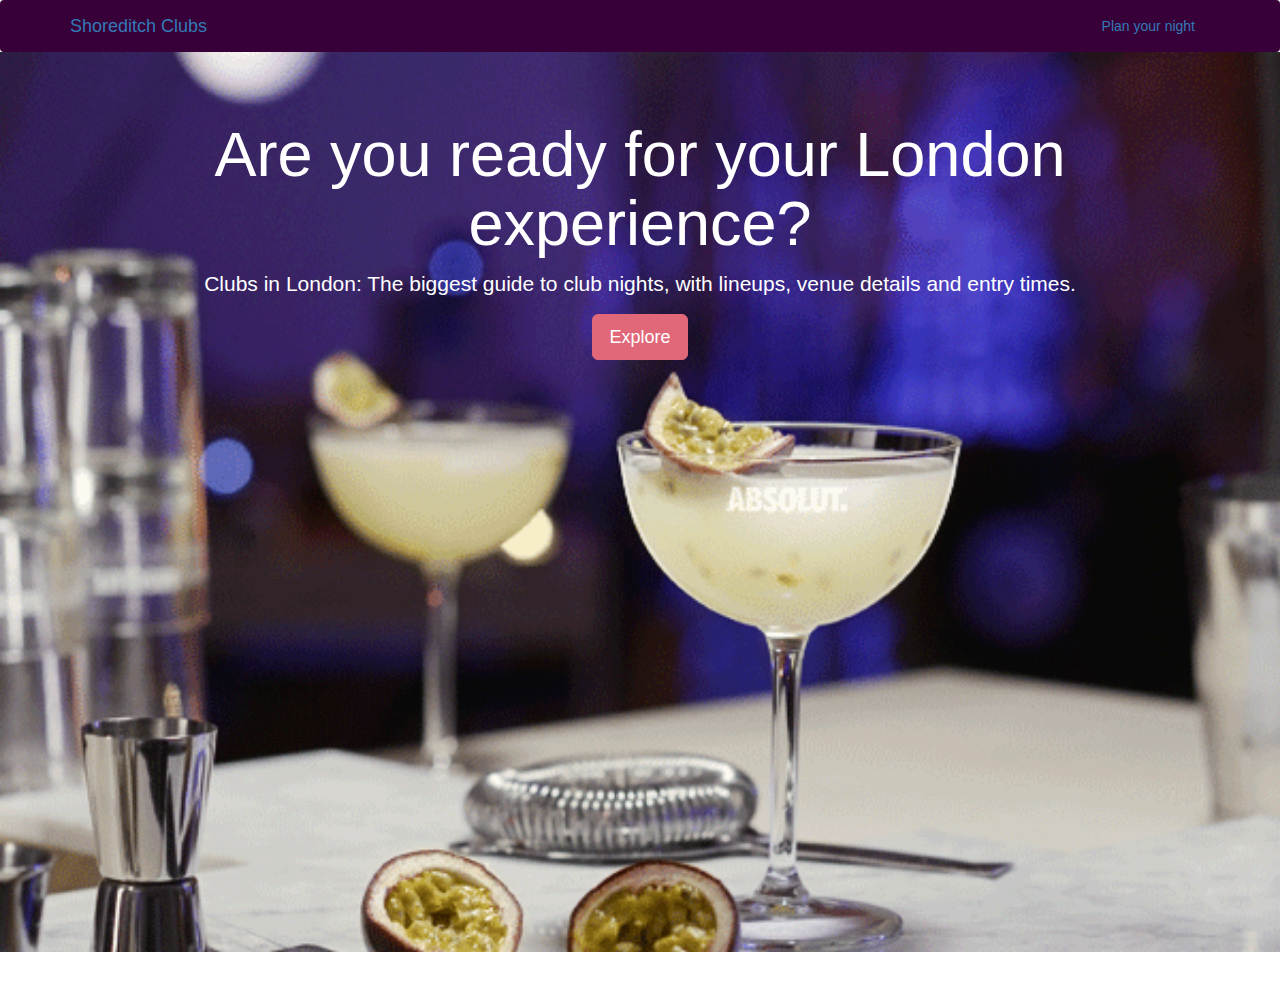
<file: index.html>
<html>
<head>

  <link rel="stylesheet" type="text/css" href="https://maxcdn.bootstrapcdn.com/bootstrap/3.3.7/css/bootstrap.min.css">
  <link rel="stylesheet" type="text/css" href="https://cdnjs.cloudflare.com/ajax/libs/animate.css/3.5.2/animate.css">
  <link href="https://fonts.googleapis.com/css?family=Open+Sans" rel="stylesheet">
  <link rel='shortcut icon' href='Discoball2.ico' type='image/x-icon'/ > 
  <link rel="stylesheet" type="text/css" href="css/style2.css">
</head>

<body>
    <nav class="navbar navbar-dark bg-primary No-margin">
      <div class="container">
        <a class="navbar-brand">Shoreditch Clubs</a>
        <ul class="nav navbar-nav pull-right">
          <li class="nav-item active">
            <a class="nav-link" href="#">Plan your night</a>
          </li>
        </ul>
      </div>
    </nav>
  <div class="jumbotron text-center">
     <div class="container">
       <h1 class="animated pulse infinite">Are you ready for your London experience?</h1>      
           <p class="animated flash">Clubs in London: The biggest guide to club nights, with lineups, venue details and entry times.</p>
            <a class="btn btn-primary btn-lg" href="Clubslondon.html">Explore</a>
    </div>
</div>
</body>
</file>
<file: css/style2.css>
html,body{
	margin: 0;
	padding: 0;
}

.header{
	text-align: center;
	color: #fff;
	background-color: black;
	font-size: 12em;
	font-weight: bold;
	font-family: Helvetica;
	text-shadow: 0 1px 0 #ccc, 0 2px 0 #c9c9c9, 0 3px 0 #bbb, 0 4px 0 #b9b9b9, 0 5px 0 #aaa, 0 6px 1px rgba(0,0,0,.1), 0 0 5px rgba(0,0,0,.1), 0 1px 3px rgba(0,0,0,.3), 0 3px 5px rgba(0,0,0,.2), 0 5px 10px rgba(0,0,0,.25), 0 10px 10px rgba(0,0,0,.2), 0 20px 20px rgba(0,0,0,.15);
}


.text{
	background-color: black;
	color:white;
		padding: 0;
	border-style: solid;
	border-width: 12px;
	border-color: black;
}

.bullets{
	background-color: purple;
	color: white;
		padding: 0;
	border-style: solid;
	border-width: 12px;
	border-color: black;
	font-family: 'Open Sans', sans-serif;
}

h2 {
	color: purple;
}

.video{
	width: 100%;
}

.map {
	width: 100%;
		padding: 0;
	border-style: solid;
	border-width: 12px;
	border-color: black;
}

.remove-padding {
	padding: 0
	border-style: solid;
	border-width: medium;
	border-color: red;
}

.playlist {
	padding: 0;
	border-style: solid;
	border-width: 12px;
	border-color: black;
}

.image {
	height: 350
	width:100%;
}

.rating > span:hover:before {
   content: "\2605";
   position: absolute;
}

.jumbotron {
    background-image: url(../img/1.gif);
    color: white;
    text-align: center;
    height: 100%;
    background-repeat: no-repeat;
    width: 100%;
    background-size: cover;
}

.btn-primary {
  background: #e16879;
  border-color: #e16879;}

.btn-primary:hover,
.btn-primary:active,
.btn-primary:focus,
.btn-primary:active:focus {
  background: #e05164;
  border-color: #e05164;
  align-self: center;
}

.navbar {
	background: #380038;
	margin-bottom: 0px
}
</file>
